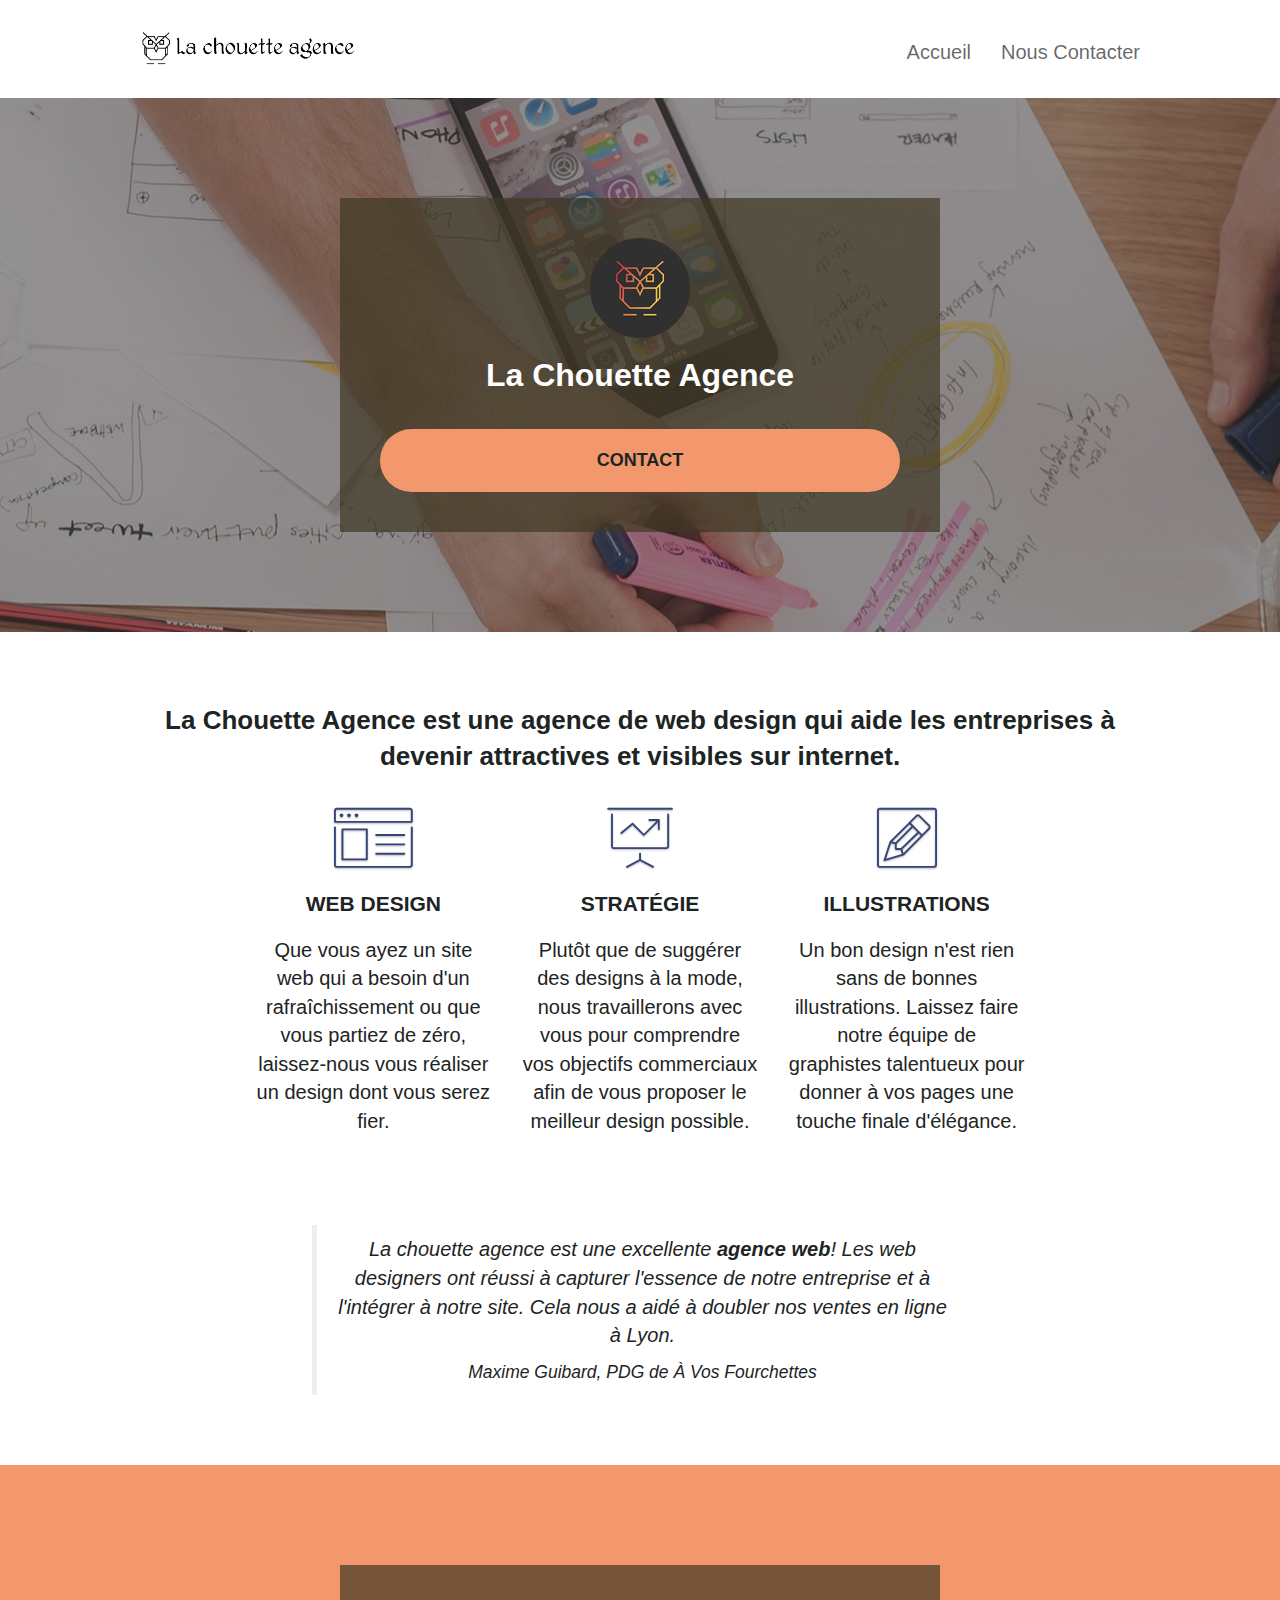
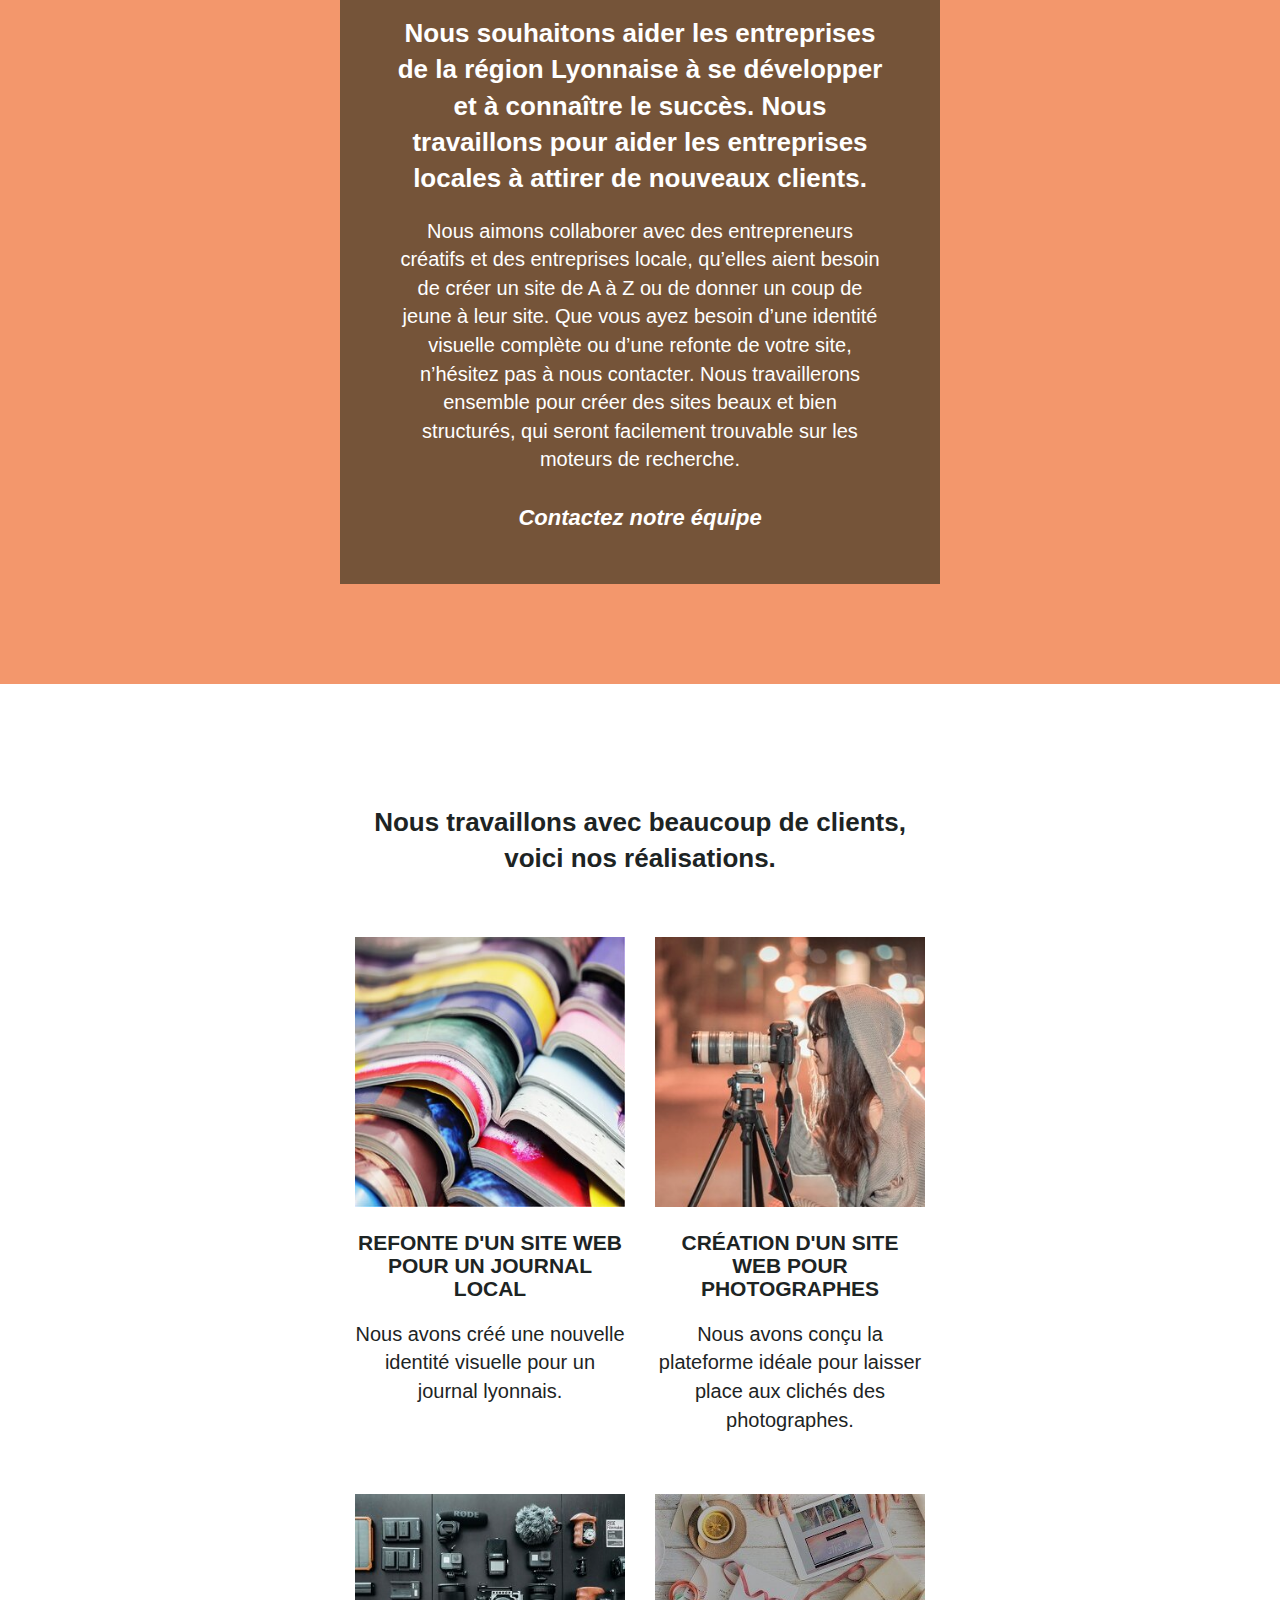
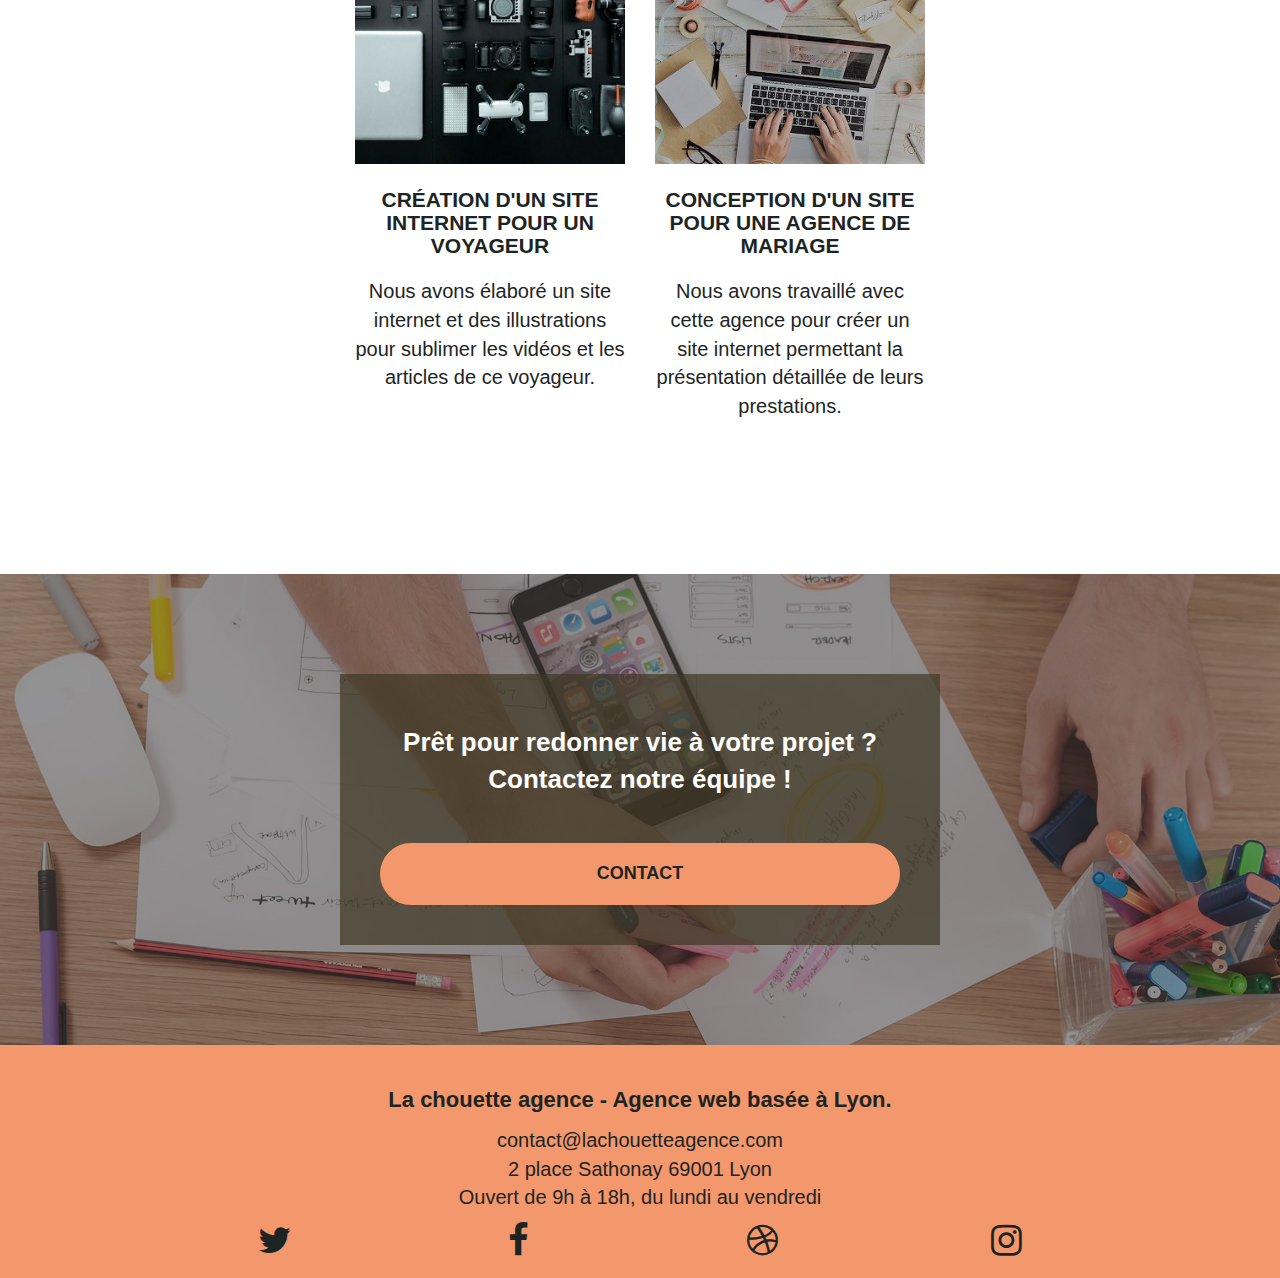
<file: index.html>
<!doctype html>

<html lang="fr">
	
<head>
    <meta charset="utf-8">
    <meta name="description" content="La Chouette Agence - Une entreprise de web design basée à Lyon spécialisée dans la création d'identité visuelle complète, refonte de site web.">
    <meta name="viewport" content="width=device-width, initial-scale=1.0, viewport-fit=cover">
    <link rel="shortcut icon" type="image/png" href="./img/favicon.jpg">
	
	<link rel="stylesheet" href="./css/bootstrap.min.css">
	<link rel="stylesheet" type="text/css" href="./css/et-line.min.css">
	<link rel="stylesheet" href="./css/style.min.css">
	
    <link rel="stylesheet" href="./css/font-awesome.min.css">

    <title>La Chouette Agence - Entreprise Web Design basée à Lyon</title>

    
<!-- Analytics -->
 
<!-- Analytics END -->
    
</head>
<body>
<!-- Principal conteneur -->
<main class="page-container">
    
<!-- bloc-0 - Header -->
<header class="bloc bgc-white l-bloc " id="bloc-0">
	<div class="container bloc-sm">

		<nav class="navbar row">

			<div class="navbar-header">
				
				<a class="navbar-brand logo-header" href="index.html" aria-label="retour à l'accueil">
					<img src="img/la-chouette-agence-logo-fond-transparent.png" alt="Logo de La Chouette Agence, entreprise de Web Design basée à Lyon" height="40" />
				</a>
			
				<button id="nav-toggle" type="button" class="ui-navbar-toggle navbar-toggle" data-toggle="collapse" data-target=".navbar-1">
					<span class="sr-only">Toggle navigation</span>
					<span class="icon-bar"></span>
					<span class="icon-bar"></span>
					<span class="icon-bar"></span>
				</button>
			
			</div>

			<div class="collapse navbar-collapse navbar-1 special-dropdown-nav">
					
				<ul class="site-navigation nav navbar-nav">
					<li>
						<a href="index.html">Accueil</a>
					</li>
					<li>
						<a href="contact.html">Nous Contacter</a>
					</li>
				</ul>
			
			</div>

		</nav>

	</div>
	
</header>
<!-- bloc-0 - Header END -->

<!-- bloc-1-presentation -->
<section class="bloc bg-banniere d-bloc bg-t-edge b-parallax" id="bloc-1-hero">
	
	<div class="container bloc-lg">
		
		<div class="row tight-width-whitespace">
			
			<div class="col-sm-12 black-background">
				
				<img src="img/la-chouette-agence-logo-fond-gris.png" class="center-block image-resize-mode" width="100" alt="Logo de La chouette agence, une chouette représentée en dessin origami avec un dégradé de couleur allant du rouge vers le orange sur fond gris anthracite" />
				
				<h1 class="text-center hero-bloc-text tc-white">La Chouette Agence</h1>
				
				<a href="contact.html" class="text-center bouton" aria-label="Bouton qui dirige vers la page contact de notre agence">Contact</a>
				
			</div>

		</div>

	</div>

</section>
<!-- bloc-1-presentation END -->

<!-- bloc-2-services -->
<section class="bloc bgc-white l-bloc" id="bloc-2-services">

	<div class="container bloc-md">

		<div class="row">

			<div class="col-sm-12 text-center">

				<h2>La Chouette Agence est une <strong>agence de web design</strong> qui aide les entreprises à devenir attractives et visibles sur internet.</h2>

			</div>

		</div>

		<div class="row voffset-lg med-width-whitespace">

			<article class="col-sm-4">

				<div class="text-center">
					<span class="et-icon-browser sm-shadow icon-dark-slate-blue icons icon-lg"></span>
				</div>

				<h3 class="mg-md text-center">
					<strong>Web design</strong>
				</h3>

				<p class="text-center">
					Que vous ayez un site web qui a besoin d'un rafraîchissement ou que vous partiez de zéro, laissez-nous vous réaliser un design dont vous serez fier.
				</p>

			</article>

			<article class="col-sm-4">

				<div class="text-center">
					<span class="et-icon-presentation sm-shadow icon-dark-slate-blue icons icon-lg"></span>
				</div>

				<h3 class="mg-md text-center">
					<strong>Stratégie</strong>
				</h3>

				<p class="text-center ">
					Plutôt que de suggérer des designs à la mode, nous travaillerons avec vous pour comprendre vos objectifs commerciaux afin de vous proposer le meilleur design possible.<br>
				</p>

			</article>

			<article class="col-sm-4">

				<div class="text-center">
					<span class="et-icon-edit sm-shadow icon-dark-slate-blue icons icon-lg"></span>
				</div>

				<h3 class="mg-md text-center">
					<strong>Illustrations</strong>
				</h3>

				<p class="text-center ">
					Un bon design n'est rien sans de bonnes illustrations. Laissez faire notre équipe de graphistes talentueux pour donner à vos pages une touche finale d'élégance.
				</p>

			</article>

		</div>

		<div class="row voffset-lg voffset">

			<div class="col-xs-12 col-md-8 col-md-offset-2 text-center">

				<blockquote>

					<p class="text-center">La chouette agence est une excellente <strong>agence web</strong>! 
						Les web designers ont réussi à capturer l'essence de notre entreprise et à l'intégrer à notre site.
						Cela nous a aidé à doubler nos ventes en ligne à Lyon.
					</p>

					<cite>Maxime Guibard, PDG de À Vos Fourchettes</cite>

				</blockquote>

			</div>

		</div>

	</div>

</section>
<!-- bloc-2-services END -->

<!-- bloc-3-what-i-do -->
<section class="bloc tc-white bgc-atomic-tangerine bg-presentation d-bloc b-parallax" id="bloc-3-what-i-do">

	<div class="container bloc-lg">

		<div class="row tight-width-whitespace black-background">

			<div class="col-sm-12">

				<h2 class="mg-md text-center tc-white">
					Nous souhaitons aider les entreprises de la région Lyonnaise à se développer et à connaître le succès. Nous travaillons pour aider les entreprises locales à attirer de nouveaux clients.
				</h2>

				<p class="text-center white">
					Nous aimons collaborer avec des entrepreneurs créatifs et des entreprises locale, qu’elles aient besoin de créer un site de A à Z ou de donner un coup de jeune à leur site. Que vous ayez besoin d’une identité visuelle complète ou d’une refonte de votre site, n’hésitez pas à nous contacter. Nous travaillerons ensemble pour créer des sites beaux et bien structurés, qui seront facilement trouvable sur les moteurs de recherche. <br><br>
					<a class="ltc-white bold-link" aria-label="Page de Contact" href="contact.html">Contactez notre équipe</a><br>
				</p>

			</div>

		</div>

	</div>

</section>
<!-- bloc-3-what-i-do END -->

<!-- bloc-4-portfolio -->
<section class="bloc bgc-white l-bloc" id="bloc-4-portfolio" aria-label ="Portfolio de l'agence">
	
	<div class="container bloc-lg">

		<div class="row">

			<div class="col-sm-12 text-center">

				<h2>Nous travaillons avec beaucoup de clients,<br> voici nos réalisations.</h2>
				
			</div>

		</div>

		<div class="row tight-width-whitespace portfolio-row">

			<div class="col-sm-6">

				<a href="#" data-lightbox="img/la-chouette-agence-refonte-site-web-journal-local.jpg" data-gallery-id="gallery-1" data-caption="Refonte d'un site web pour un journal local" data-frame="snapshot-lb">
					<img src="img/la-chouette-agence-refonte-site-web-journal-local.jpg" alt="La chouette agence, entreprise qui vous aide à la refonte d'un site web pour un journal local" class="img-responsive portfolio-thumb" />
				</a>

				<h3 class="mg-md text-center">
					Refonte d'un site web pour un journal local
				</h3>

				<p class="text-center">
					Nous avons créé une nouvelle identité visuelle pour un journal lyonnais.
				</p>

			</div>

			<div class="col-sm-6">

				<a href="#" data-lightbox="img/la-chouette-agence-creation-site-web-pour-photographes.jpg" data-gallery-id="gallery-1" data-caption="Création d'un site web pour photographes" data-frame="snapshot-lb">
					<img src="img/la-chouette-agence-creation-site-web-pour-photographes.jpg" class="img-responsive portfolio-thumb" alt="La chouette agence, entreprise qui vous aide à la création d'un site web pour photographes" />
				</a>

				<h3 class="mg-md text-center">
					Création d'un site web pour photographes
				</h3>

				<p class="text-center">
					Nous avons conçu la plateforme idéale pour laisser place aux clichés des photographes.
				</p>

			</div>

		</div>

		<div class="row tight-width-whitespace portfolio-row">

			<div class="col-sm-6">

				<a href="#" data-lightbox="img/la-chouette-agence-creation-site-internet-pour-voyageur.jpg" data-gallery-id="gallery-1" data-caption="Création d'un site internet pour un voyageur" data-frame="snapshot-lb">
					<img src="img/la-chouette-agence-creation-site-internet-pour-voyageur.jpg" class="img-responsive portfolio-thumb" alt="La chouette agence, entreprise qui vous aide à la création d'un site internet pour un voyageur"/>
				</a>
				
				<h3 class="mg-md text-center">
					Création d'un site internet pour un voyageur
				</h3>

				<p class="text-center">
					Nous avons élaboré un site internet et des illustrations pour sublimer les vidéos et les articles de ce voyageur.
				</p>

			</div>

			<div class="col-sm-6">

				<a href="#" data-lightbox="img/la-chouette-agence-conception-site-agence-mariage.jpg" data-gallery-id="gallery-1" data-caption="Conception d'un site pour une agence de mariage" data-frame="snapshot-lb">
					<img src="img/la-chouette-agence-conception-site-agence-mariage.jpg" class="img-responsive portfolio-thumb" alt="La chouette agence, entreprise qui vous aide à la conception d'un site pour une agence de mariage" />
				</a>

				<h3 class="mg-md text-center">
					Conception d'un site pour une agence de mariage
				</h3>

				<p class="text-center">
					Nous avons travaillé avec cette agence pour créer un site internet permettant la présentation détaillée de leurs prestations.
				</p>

			</div>

		</div>

	</div>

</section>

<!-- bloc-4-portfolio END -->

<!-- bloc-5-cta -->
<section class="bloc bgc-dark-slate-blue bg-banniere d-bloc" id="bloc-5-cta">
	
	<div class="container bloc-lg">

		<div class="row tight-width-whitespace">
			<div class="col-sm-12 black-background">
				<h2 class="mg-md text-center tc-white">
					Prêt pour redonner vie à votre projet ?<br>Contactez notre équipe !
				</h2>
				<a href="contact.html" class="text-center bouton" aria-label="Bouton qui dirige vers la page contact de notre agence">Contact</a>
			</div>
		</div>

	</div>

</section>
<!-- bloc-5-cta END -->

<!-- Footer - bloc-8 -->
<footer class="bloc bgc-atomic-tangerine d-bloc" id="bloc-8">

	<div class="container bloc-sm">

		<div class="row">

			<section class="col-sm-12">

				<h2 class="text-center tc-dark text-footer">
					La chouette agence - Agence web basée à Lyon.
				</h2>

				<div class="text-center">

					<p class="address-footer">
						<a href="mailto:contact@lachouetteagence.com" aria-label="Lien direct pour nous envoyer un e-mail" class="text-center tc-dark">contact@lachouetteagence.com</a><br>
						2 place Sathonay 69001 Lyon<br>Ouvert de 9h à 18h, du lundi au vendredi<br>
					</p>
				</div>

				<div class="row row-no-gutters social">

					<div class="col-sm-3">

						<div class="text-center social">
							<a href="https://twitter.com/" aria-label="Lien qui dirige vers le compte twitter de la chouette agence">
								<i class="fa fa-twitter icon-md"></i>
							</a>
						</div>

					</div>

					<div class="col-sm-3">

						<div class="text-center social">
							<a href="https://www.facebook.com/" aria-label="Lien qui dirige vers le compte facebook de la chouette agence">
								<i class="fa fa-facebook icon-md"></i>
							</a>
						</div>

					</div>

					<div class="col-sm-3">

						<div class="text-center social">
							<a href="https://dribble.com/" aria-label="Lien qui dirige vers le compte dribble de la chouette agence">
								<i class="fa fa-dribbble icon-md"></i>
							</a>
						</div>

					</div>

					<div class="col-sm-3">

						<div class="text-center social">
							<a href="https://www.instagram.com/" aria-label="Lien qui dirige vers le compte instagram de la chouette agence">
								<i class="fa fa-instagram icon-md"></i>
							</a>
						</div>

					</div>

				</div>
				
			</section>

		</div>

	</div>

</footer>
<!-- Footer - bloc-8 END -->

</main>
<!-- Principal conteneur END -->


<script src="./js/jquery-2.1.0.min.js" defer></script>
<script src="./js/bootstrap.min.js" defer></script>
<script src="./js/jqBootstrapValidation.min.js" defer></script>
<script src="./js/formHandler.min.js" defer></script>
<script src="./js/blocs.min.js" defer></script>

</body>
</html>
</file>
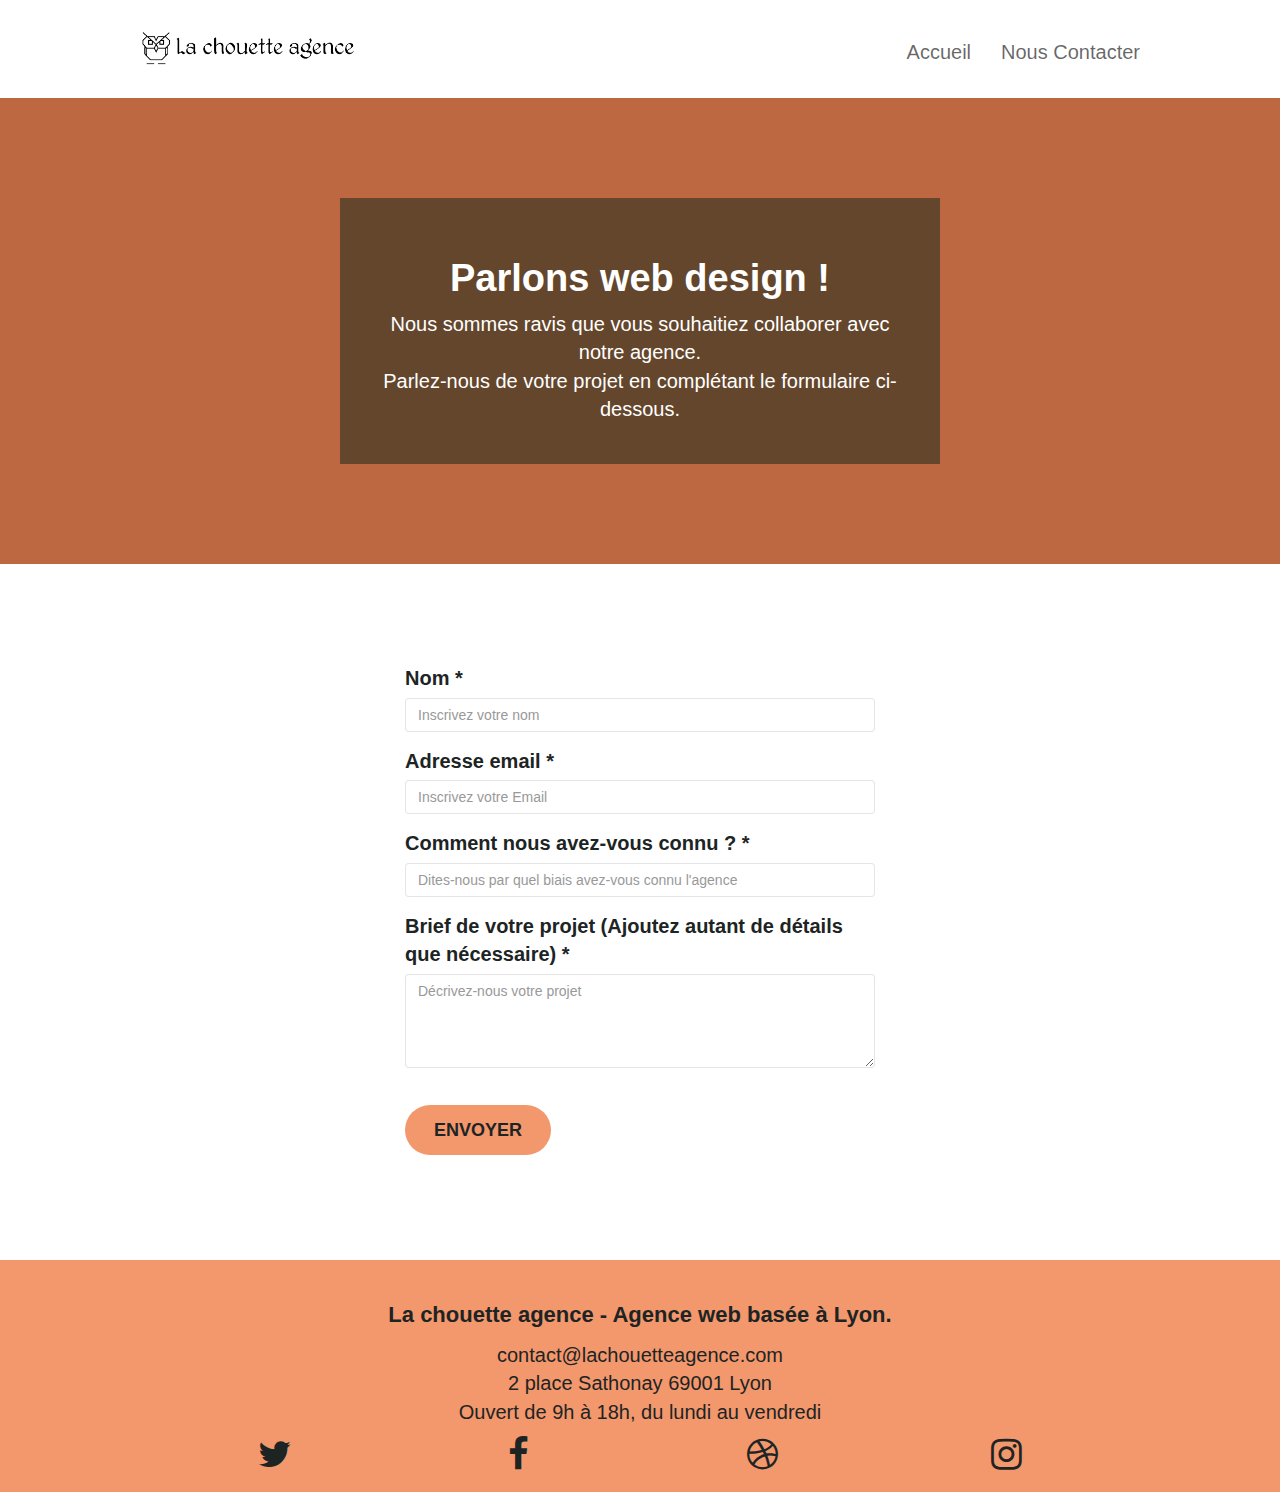
<file: contact.html>
<!doctype html>
<html lang="fr">
<head>
    <meta charset="utf-8">
    <meta name="description" content="Page de Contact de La Chouette Agence - Une entreprise de web design basée à Lyon spécialisée dans la création d'identité visuelle complète, refonte de site web.">
    <meta name="viewport" content="width=device-width, initial-scale=1.0, viewport-fit=cover">
    <link rel="shortcut icon" type="image/png" href="./img/favicon.jpg">
    
	<link rel="stylesheet" href="./css/bootstrap.min.css">
	<link rel="stylesheet" type="text/css" href="./css/et-line.min.css">
	<link rel="stylesheet" href="./css/style.min.css">
	
    <link rel="stylesheet" href="./css/font-awesome.min.css">

    <title>Page de Contact - La Chouette Agence</title>

    
<!-- Analytics -->
 
<!-- Analytics END -->
    
</head>


<body>
<!-- Principal conteneur -->
<main class="page-container">
    
<!-- bloc-0 - Header -->
<header class="bloc bgc-white l-bloc " id="bloc-0">
	<div class="container bloc-sm">

		<nav class="navbar row">

			<div class="navbar-header">
				
				<a class="navbar-brand logo-header" href="index.html" aria-label="retour à l'accueil">
					<img src="img/la-chouette-agence-logo-fond-transparent.png" alt="Logo de La Chouette Agence, entreprise de Web Design basée à Lyon" height="40" />
				</a>
			
				<button id="nav-toggle" type="button" class="ui-navbar-toggle navbar-toggle" data-toggle="collapse" data-target=".navbar-1">
					<span class="sr-only">Toggle navigation</span>
					<span class="icon-bar"></span>
					<span class="icon-bar"></span>
					<span class="icon-bar"></span>
				</button>
			
			</div>

			<div class="collapse navbar-collapse navbar-1 special-dropdown-nav">
					
				<ul class="site-navigation nav navbar-nav">
					<li>
						<a href="index.html">Accueil</a>
					</li>
					<li>
						<a href="contact.html">Nous Contacter</a>
					</li>
				</ul>
			
			</div>

		</nav>

	</div>
	
</header>
<!-- bloc-0 - Header END -->

<!-- bloc-6 -->
<section class="bloc bg-repeat bgc-atomic-tangerine-dark d-bloc bg-darken" id="bloc-6">
	
	<div class="container bloc-lg">
		
		<div class="row tight-width-whitespace">
			
			<div class="col-sm-12 black-background">
				
				<h1 class="text-center hero-bloc-text tc-white">
					Parlons web design !
				</h1>
				
				<p class="text-center mg-lg tc-white tight-width-whitespace">
					Nous sommes ravis que vous souhaitiez collaborer avec notre agence.<br>
					Parlez-nous de votre projet en complétant le formulaire ci-dessous.
				</p>
			</div>
		</div>
	</div>
</section>
<!-- bloc-6 END -->

<!-- bloc-7 -->
<div class="bloc bgc-white l-bloc" id="bloc-7">
	<div class="container bloc-lg">
		<div class="formulaire-position">
			<div class="col-sm-6">
				<form id="form_1" novalidate>
					<div class="form-group">
						<label for="name">
							Nom *
						</label>
						<input id="name" class="form-control" type="text" name="user_name" placeholder="Inscrivez votre nom" required />
					</div>
					<div class="form-group">
						<label>
							Adresse email *
						</label>
						<input id="email" class="form-control" type="email" name="user_mail" placeholder="Inscrivez votre Email" required />
					</div>
					<div class="form-group">
						<label>
							Comment nous avez-vous connu ? *
						</label>
						<input class="form-control" type="text" name="user_msg" placeholder="Dites-nous par quel biais avez-vous connu l'agence" required id="input_504" />
					</div>
					<div class="form-group">
						<label for="message">
							Brief de votre projet (Ajoutez autant de détails que nécessaire) *<br>
						</label>
						<textarea id="message" name="user_message" class="form-control" rows="4" cols="50" placeholder="Décrivez-nous votre projet" required></textarea>
					</div> 
					<button class="btn btn-atomic-tangerine btn-rd btn-lg cta-hero" type="submit" aria-label="Envoyer votre formulaire de contact">
						Envoyer
					</button>
				</form>
			</div>
			
		</div>
	</div>
</div>
<!-- bloc-7 END -->

<!-- ScrollToTop Button -->
<a class="bloc-button btn btn-d scrollToTop" onclick="scrollToTarget('1')"><span class="fa fa-chevron-up"></span></a>
<!-- ScrollToTop Button END-->


<!-- Footer - bloc-8 -->
<footer class="bloc bgc-atomic-tangerine d-bloc" id="bloc-8">

	<div class="container bloc-sm">

		<div class="row">

			<section class="col-sm-12">

				<h2 class="text-center tc-dark text-footer">
					La chouette agence - Agence web basée à Lyon.
				</h2>

				<div class="text-center">

					<p class="address-footer">
						<a href="mailto:contact@lachouetteagence.com" aria-label="Lien direct pour nous envoyer un e-mail" class="text-center tc-dark">contact@lachouetteagence.com</a><br>
						2 place Sathonay 69001 Lyon<br>Ouvert de 9h à 18h, du lundi au vendredi<br>
					</p>

				</div>

				<div class="row social">

					<div class="col-sm-3">
						
						<div class="text-center">
							<a href="https://twitter.com/" aria-label="Lien qui dirige vers le compte twitter de la chouette agence">
								<i class="fa fa-twitter icon-md"></i>
							</a>
						</div>

					</div>

					<div class="col-sm-3">

						<div class="text-center">
							<a href="https://www.facebook.com/" aria-label="Lien qui dirige vers le compte facebook de la chouette agence">
								<i class="fa fa-facebook icon-md"></i>
							</a>
						</div>

					</div>	

					<div class="col-sm-3">

						<div class="text-center ">
							<a href="https://dribble.com/" aria-label="Lien qui dirige vers le compte dribble de la chouette agence">
								<i class="fa fa-dribbble icon-md"></i>
							</a>
						</div>

					</div>

					<div class="col-sm-3">

						<div class="text-center ">
							<a href="https://www.instagram.com/" aria-label="Lien qui dirige vers le compte instagram de la chouette agence">
								<i class="fa fa-instagram icon-md"></i>
							</a>
						</div>

					</div>

				</div>
				
			</section>

		</div>

	</div>

</footer>
<!-- Footer - bloc-8 END -->

</main>
<!-- Principal conteneur END -->
    
<script src="./js/jquery-2.1.0.min.js" defer></script>
<script src="./js/bootstrap.min.js" defer></script>
<script src="./js/jqBootstrapValidation.min.js" defer></script>
<script src="./js/formHandler.min.js" defer></script>
<script src="./js/blocs.min.js" defer></script>

</body>
</html>
</file>
<file: css/style.min.css>
body{margin:0;padding:0;background:#fff;overflow-x:hidden;-webkit-font-smoothing:antialiased;-moz-osx-font-smoothing:grayscale}a,button{transition:all .3s ease-in-out;outline:0!important}button{border:none;align-self:center}a:focus,a:hover{text-decoration:none;cursor:pointer}#page-loading-blocs-notifaction{position:fixed;top:0;bottom:0;width:100%;z-index:100000;background:#fff url(img/pageload-spinner.gif) no-repeat center center}.bloc{width:100%;clear:both;background:50% 50% no-repeat;padding:0 50px;-webkit-background-size:cover;-moz-background-size:cover;-o-background-size:cover;background-size:cover;position:relative}.bloc .container{padding-left:0;padding-right:0}.bloc-lg{padding:100px 50px}.bloc-md{padding:50px}.bloc-sm{padding:20px 50px}.bg-b-edge,.bg-bl-edge,.bg-br-edge,.bg-center,.bg-l-edge,.bg-r-edge,.bg-repeat,.bg-t-edge,.bg-tl-edge,.bg-tr-edge{-webkit-background-size:auto!important;-moz-background-size:auto!important;-o-background-size:auto!important;background-size:auto!important}.bg-repeat{background:repeat}.bg-t-edge{background:top no-repeat}.bloc-bg-texture::before{content:"";background-size:2px 2px;position:absolute;top:0;bottom:0;left:0;right:0}.texture-paper::before{background:url(img/texture-paper.png);background-size:280px 280px}.b-parallax{background-attachment:fixed}.d-bloc{color:rgba(255,255,255,.7)}.d-bloc button:hover{color:rgba(255,255,255,.9)}.d-bloc .icon-round,.d-bloc .icon-rounded,.d-bloc .icon-semi-rounded-a,.d-bloc .icon-semi-rounded-b,.d-bloc .icon-square{border-color:rgba(255,255,255,.9)}.d-bloc .divider-h span{border-color:rgba(255,255,255,.2)}.d-bloc .a-btn,.d-bloc .navbar a,.d-bloc .navbar-brand,.d-bloc a .icon-lg,.d-bloc a .icon-md,.d-bloc a .icon-sm,.d-bloc a .icon-xl,.d-bloc h1 a,.d-bloc h2 a,.d-bloc h3 a,.d-bloc h4 a,.d-bloc h5 a,.d-bloc h6 a,.d-bloc p a{color:rgba(29,36,36,1)}.d-bloc .a-btn:hover,.d-bloc .navbar a:hover,.d-bloc .navbar-brand:hover,.d-bloc a:focus .icon-md,.d-bloc a:hover .icon-lg,.d-bloc a:hover .icon-md,.d-bloc a:hover .icon-sm,.d-bloc a:hover .icon-xl,.d-bloc h1 a:hover,.d-bloc h2 a:hover,.d-bloc h3 a:hover,.d-bloc h4 a:hover,.d-bloc h5 a:hover,.d-bloc h6 a:hover,.d-bloc p a:hover{color:rgba(255,255,255,1)}.d-bloc .navbar-toggle .icon-bar{background:rgba(255,255,255,1)}.d-bloc .btn-wire,.d-bloc .btn-wire:hover{color:rgba(255,255,255,1);border-color:rgba(255,255,255,1)}.d-bloc .panel{color:rgba(0,0,0,.5)}.d-bloc .panel button:hover{color:rgba(0,0,0,.7)}.d-bloc .panel icon{border-color:rgba(0,0,0,.7)}.d-bloc .panel .divider-h span{border-color:rgba(0,0,0,.1)}.d-bloc .panel .a-btn{color:rgba(0,0,0,.6)}.d-bloc .panel .a-btn:hover{color:rgba(0,0,0,1)}.d-bloc .panel .btn-wire,.d-bloc .panel .btn-wire:hover{color:rgba(0,0,0,.7);border-color:rgba(0,0,0,.3)}.d-bloc .panel,.l-bloc{color:rgba(0,0,0,.5)}.d-bloc .panel button:hover,.l-bloc button:hover{color:rgba(0,0,0,.7)}.l-bloc .icon-round,.l-bloc .icon-rounded,.l-bloc .icon-semi-rounded-a,.l-bloc .icon-semi-rounded-b,.l-bloc .icon-square{border-color:rgba(0,0,0,.7)}.d-bloc .panel .divider-h span,.l-bloc .divider-h span{border-color:rgba(0,0,0,.1)}.d-bloc .panel .a-btn,.l-bloc .a-btn,.l-bloc .navbar a,.l-bloc .navbar-brand,.l-bloc a .icon-lg,.l-bloc a .icon-md,.l-bloc a .icon-sm,.l-bloc a .icon-xl,.l-bloc h1 a,.l-bloc h2 a,.l-bloc h3 a,.l-bloc h4 a,.l-bloc h5 a,.l-bloc h6 a,.l-bloc p a{color:rgba(0,0,0,.6)}.d-bloc .panel .a-btn:hover,.d-bloc a:focus .icon-md,.l-bloc .a-btn:hover,.l-bloc .navbar a:hover,.l-bloc .navbar-brand:hover,.l-bloc a:hover .icon-lg,.l-bloc a:hover .icon-md,.l-bloc a:hover .icon-sm,.l-bloc a:hover .icon-xl,.l-bloc h1 a:hover,.l-bloc h2 a:hover,.l-bloc h3 a:hover,.l-bloc h4 a:hover,.l-bloc h5 a:hover,.l-bloc h6 a:hover,.l-bloc p a:hover{color:rgba(0,0,0,1)}.l-bloc .navbar-toggle .icon-bar{color:rgba(0,0,0,.6)}.d-bloc .panel .btn-wire,.d-bloc .panel .btn-wire:hover,.l-bloc .btn-wire,.l-bloc .btn-wire:hover{color:rgba(0,0,0,.7);border-color:rgba(0,0,0,.3)}.voffset{margin-top:30px}.voffset-lg{margin-top:80px}.row-no-gutters{margin-right:0;margin-left:0}.row.row-no-gutters>[class*=" col-"],.row.row-no-gutters>[class^=col-]{padding-right:0;padding-left:0}#bloc-1-hero h1{font-size:32px}.navbar{margin-bottom:0;z-index:1}.navbar-brand{height:auto;padding:3px 15px;font-size:25px;font-weight:400;font-weight:600;line-height:44px}.navbar-brand img{max-height:200px;margin:0 5px 0 0;display:inline}.navbar-brand img[src$=svg]{min-width:100px}.nav-center .navbar-brand img{margin:0}.navbar .nav{padding-top:2px;margin-right:-16px;float:right;z-index:1}.nav>li{float:left;margin-top:4px;font-size:20px}.navbar-nav .open .dropdown-menu>li>a{text-align:inherit}.nav>li a:focus,.nav>li a:hover{font-weight:700;background:0 0;color:#1d2424}.navbar-toggle{margin:10px 10px 0 0;border:0}.navbar-toggle:hover{background:0 0!important}.navbar-toggle .icon-bar{background-color:rgba(0,0,0,.5);width:26px}.nav-invert .navbar .nav{float:left}.nav-invert .navbar-brand,.nav-invert .navbar-header{float:right;position:relative;z-index:2}.nav>li>.dropdown a{background:0 0!important;display:block;padding:14px 15px}nav .caret{margin:0 5px}.dropdown-menu .dropdown-menu{top:-8px;left:100%}.dropdown-menu .dropmenu-flow-right{top:100%;left:0;margin-left:-1px;border-top-left-radius:0;border-top-right-radius:0}.dropdown-menu .dropdown span{border:4px solid #000;border-top-color:transparent;border-right-color:transparent;border-bottom-color:transparent;margin:6px -5px 0 0!important;float:right}.mg-md{margin-top:10px;margin-bottom:20px}.mg-lg{margin-top:10px;margin-bottom:40px}.btn{margin:0 5px 5px 0}.btn.pull-right{margin:0 0 5px 5px}.btn-d,.btn-d:focus,.btn-d:hover{color:#fff;background:rgba(0,0,0,.3)}button{outline:0!important}.btn-rd{border-radius:40px}.btn-clean{border:1px solid rgba(0,0,0,.08);border-bottom-color:rgba(0,0,0,.1);text-shadow:0 1px 0 rgba(0,0,1,.1);box-shadow:0 1px 3px rgba(0,0,1,.25),inset 0 1px 0 0 rgba(255,255,255,.15)}.icon-md{font-size:36px!important}.icon-md:focus{color:#fff}.icon-lg{font-size:60px!important}.sm-shadow{text-shadow:0 1px 2px rgba(0,0,0,.3)}.panel-sq,.panel-sq .panel-footer,.panel-sq .panel-heading{border-radius:0}.panel-rd{border-radius:30px}.panel-rd .panel-heading{border-radius:29px 29px 0 0}.panel-rd .panel-footer{border-radius:0 0 29px 29px}.form-control{border-color:rgba(0,0,0,.1);box-shadow:none}.scrollToTop{width:40px;height:40px;position:fixed;bottom:20px;right:20px;opacity:0;z-index:500;transition:all .3s ease-in-out}.scrollToTop span{margin-top:6px}.showScrollTop{font-size:14px;opacity:1}a[data-lightbox]{position:relative;display:block;text-align:center}a[data-lightbox]:hover::before{content:"+";font-family:HelveticaNeue-Light,"Helvetica Neue Light","Helvetica Neue",Helvetica,Arial;font-size:32px;width:50px;height:50px;margin-left:-25px;border-radius:50%;background:rgba(0,0,0,.6);color:#fff;font-weight:100;z-index:1;position:absolute;top:50%;transform:translateY(-50%);-webkit-transform:translateY(-50%)}a[data-lightbox]:hover img{opacity:.6;-webkit-animation-fill-mode:none;animation-fill-mode:none}#lightbox-modal{display:flex;align-items:center}#lightbox-modal .modal-dialog{width:90%;max-width:900px;margin:0 auto 0}#lightbox-modal .modal-dialog img{max-height:90vh;margin:0 auto}.lightbox-caption{padding:20px;color:#fff;background:rgba(0,0,0,.5);position:absolute;left:15px;right:15px;bottom:5px}.close-lightbox{color:#fff;font-size:30px;position:absolute;top:20px;right:20px;z-index:20;background:rgba(0,0,0,.5);border:none;line-height:30px;padding:0 9px 5px;opacity:.3}.close-lightbox:hover,.next-lightbox:hover,.prev-lightbox:hover{opacity:1;color:#fff}.next-lightbox,.prev-lightbox{font-size:20px;color:rgba(255,255,255,.9);background:rgba(0,0,0,.5);transition:all .2s ease-in-out;position:absolute;top:45%;z-index:1;opacity:.4}.next-lightbox{padding:6px 8px 1px 13px;right:25px}.prev-lightbox{padding:6px 13px 1px 10px;left:25px}.snapshot-lb .modal-body{padding-bottom:45px}.snapshot-lb .lightbox-caption{padding:0;color:rgba(0,0,0,.5);background:0 0}.btn,a,h1,h2,h3,h4,h5,h6,label,p{font-family:helvetica;font-weight:400;color:#1d2424}blockquote{font-style:italic}cite{color:#1d2424}.container{max-width:1000px}.hero-bloc-text{font-size:38px;font-weight:700}.hero-bloc-text-sub{font-size:36px}.statement-bloc-text{line-height:26px;font-style:italic;font-size:20px;text-align:center;font-weight:lighter;max-width:520px;margin:auto auto auto auto}p{font-size:20px}.tight-width-whitespace{align-self:center;max-width:600px;margin:auto auto auto auto}.h1{font-size:20px;font-family:"Open Sans"}.cta-hero{margin-top:22px;color:#fff;text-transform:uppercase;padding:12px 28px 12px 28px;font-size:18px;font-weight:700}.cta-hero:hover{color:#fff}.bouton{border-radius:40px;padding:1.02em 1.5em;font-weight:700;color:#1d2424;font-size:18px;background-color:#f3976c;text-transform:uppercase;margin-top:26px}.bouton:focus,.bouton:hover{color:#fff;background-color:#bd6840}.social{margin-left:12px;margin-right:12px;display:flex;justify-content:center;align-content:space-between}.social a{color:#1d2424}h2{font-size:26px;line-height:1.4em;font-weight:700}footer h2{font-size:22px}h3{font-size:1.5em;text-transform:uppercase;font-weight:700;color:#1d2424}.med-width-whitespace{max-width:800px;margin:auto auto auto auto;box-shadow:0 0 0 #000}h1{color:#333!important}h4{color:#333!important}.icons{margin-bottom:14px;margin-top:24px}.white{color:#fff}.portfolio-thumb{margin-bottom:24px}.portfolio-row{margin-bottom:44px;margin-top:50px}.avatar{box-shadow:0 4px 9px rgba(0,0,0,.3)}.black-background{background-color:rgba(62,55,35,.7);padding:40px}.bold-link{font-size:22px;font-style:italic;font-weight:700}.bold-link a,.bold-link:focus,.bold-link:hover{color:#fff;text-decoration:underline!important}.bgc-white{background-color:#fff}.bgc-dark-slate-blue{background-color:#364577}.bgc-atomic-tangerine{background-color:#f3976c}.tc-white{color:#fff!important}.tc-dark{color:#1d2424}.btn-atomic-tangerine{background:#f3976c;color:#1d2424!important}.btn-atomic-tangerine:focus,.btn-atomic-tangerine:hover{background:#bd6840!important;color:#fff!important}.bgc-atomic-tangerine-dark{background-color:#bd6840}.ltc-white{color:#fff!important}.ltc-white:hover{color:#ccc!important}.ltc-atomic-tangerine{color:#f3976c!important}.ltc-atomic-tangerine:hover{color:#c27956!important}.icon-dark-slate-blue{color:#364577!important;border-color:#364577!important}.bg-dots-bg{background-image:url(img/dots-bg.png)}.bg-banniere{background-image:url(../img/la-chouette-agence-banniere.jpg)}.bg-presentation{background-image:url(../img/image-de-presentation.jpg)}.text-center{text-align:center}.col-sm-12{display:flex;flex-direction:column;align-content:center;justify-content:center}.text-footer{font-weight:600}label{font-weight:700;font-size:20px}.col-form{align-self:center}.formulaire-position{margin:auto 25%;width:100%}.fa{font-size:50px}@media screen and (min-width:320px) and (max-width:500px){.white{font-size:22px}.partenaire p{font-size:20px}.partenaire ul li a{font-size:16px}.desc-center h2{font-size:18px}.desc-center p{font-size:14px}p{font-size:18px}h2{font-size:24px}.title h2{font-size:20px;font-weight:700}.adress p{font-size:14px;color:#fff}.contact{margin:0 5px;font-size:20px}.portfolio .img-responsive{width:200px;height:200px}#bloc-1-hero h1{font-size:2em}.hero-bloc-text{font-size:30px!important;margin-left:20px;margin-right:20px}#bloc-2-services h2{font-size:22px}article h3{font-size:20px}#bloc-4-portfolio h2{font-size:26px}.col-sm-12>p{font-size:18px}.black-background{padding-left:0;padding-right:0}blockquote{font-size:1em}.bloc{padding-left:0;padding-right:0}.formulaire-position{margin:auto auto;width:100%}.img-responsive,.portfolio-thumb>a{display:flex;align-content:center;justify-content:center;width:100%}.bouton{margin-left:20px;margin-right:20px}.navbar .nav{padding-top:0;border-top:1px solid rgba(0,0,0,.2);float:none!important}.navbar.row{margin-left:0;margin-right:0}.site-navigation{position:inherit;transform:none;-webkit-transform:none;-ms-transform:none}.nav>li{margin-top:0;border-bottom:1px solid rgba(0,0,0,.1);background:rgba(0,0,0,.05);text-align:left;padding-left:1.5em;width:100%}.nav>li:hover{background:rgba(0,0,0,.08)}.dropdown .dropdown a .caret{float:none;margin:.5em 0 0 1em!important;border:4px solid #000;border-bottom-color:transparent;border-right-color:transparent;border-left-color:transparent}#hero-bloc .navbar .nav{background:rgba(0,0,0,.8)}#hero-bloc .navbar .nav a{color:rgba(255,255,255,.6)}.hero{padding:50px 0}.hero-nav{left:-1px;right:-1px}.navbar-collapse{padding:0;overflow-y:hidden!important;-webkit-box-shadow:none;box-shadow:none}.nav-invert .navbar-header{float:none;width:100%}.nav-invert .navbar-toggle{float:left;margin-left:1em}.mg-md{margin-left:20px;margin-right:20px}}@media (min-width:501px) and (max-width:767px){.bloc-mob-center-text{text-align:center}.page-container{overflow-x:hidden;position:relative}#disqus_thread,h1,h2,h3,h4,h5,h6,p{padding-left:20px!important;padding-right:20px!important}.b-parallax{background-attachment:scroll}.navbar .nav{padding-top:0;border-top:1px solid rgba(0,0,0,.2);float:none!important}.navbar.row{margin-left:0;margin-right:0}.site-navigation{position:inherit;transform:none;-webkit-transform:none;-ms-transform:none}.nav>li{margin-top:0;border-bottom:1px solid rgba(0,0,0,.1);background:rgba(0,0,0,.05);text-align:left;padding-left:1.5em;width:100%}.nav>li:hover{background:rgba(0,0,0,.08)}.dropdown .dropdown a .caret{float:none;margin:.5em 0 0 1em!important;border:4px solid #000;border-bottom-color:transparent;border-right-color:transparent;border-left-color:transparent}#hero-bloc .navbar .nav{background:rgba(0,0,0,.8)}#hero-bloc .navbar .nav a{color:rgba(255,255,255,.6)}.hero{padding:50px 0}.hero-nav{left:-1px;right:-1px}.navbar-collapse{padding:0;overflow-y:hidden!important;-webkit-box-shadow:none;box-shadow:none}.nav-invert .navbar-header{float:none;width:100%}.nav-invert .navbar-toggle{float:left;margin-left:1em}.bloc{padding-left:0;padding-right:0}.bloc-lg,.bloc-xl,.bloc-xxl{padding:4em 0}.bloc-md,.bloc-sm{padding-left:0;padding-right:0}.bloc-fill-screen .fill-bloc-bottom-edge,.bloc-fill-screen .fill-bloc-top-edge,.bloc-tile-2 .container,.bloc-tile-3 .container,.bloc-tile-4 .container{padding-left:0;padding-right:0}.a-block{padding:0 1em}.col-sm-6{display:flex;flex-direction:column;justify-content:center;align-content:center;align-items:center}.col-sm-6>a{font-size:20px}.address-footer{margin-left:auto;margin-right:auto}.img-responsive,.portfolio-thumb>a{display:flex;align-content:center;justify-content:center;width:100%}.btn-dwn{display:none}.voffset{margin-top:.5em}.voffset-md{margin-top:2em}.voffset-lg{margin-top:3em}form{padding:.5em}.formulaire-position{margin:auto 5%;width:90%}.close-lightbox{display:inline-block}.blocsapp-device-iphone5{background-size:216px 425px;padding-top:60px;width:216px;height:425px}.blocsapp-device-iphone5 img{width:180px;height:320px}}@media (min-width:768px) and (max-width:992px){.site-navigation{position:absolute;top:50%;right:20px;transform:translate(0,-50%);-webkit-transform:translateY(-50%)}.nav>li .dropdown-menu a,.nav>li .dropdown-menu a:hover a:focus{color:#484848}.nav-invert .site-navigation{left:0;right:0}.nav-center{text-align:center}.nav-center .navbar-header{width:100%}.navbar-logo{display:flex;align-content:center;justify-content:center}.nav-center .nav-center .navbar-brand,.nav-center .nav>li{float:none;display:inline-block}.nav-center .site-navigation{position:relative;width:100%;right:0;margin-right:0;margin-top:20px}.nav-center.mini-nav .navbar-toggle{float:none;margin:10px auto 0}.navbar .nav{max-width:80%}.nav-center.navbar .nav{max-width:100%}.container{width:100%}.b-parallax{background-attachment:scroll}#hero-bloc,.page-container{overflow-x:hidden;position:relative}.bloc-group,.bloc-group .bloc{display:block;width:100%}.bloc-fill-screen .fill-bloc-bottom-edge,.bloc-fill-screen .fill-bloc-top-edge{padding:0 2em}}@media only screen and (min-width:767px) and (max-width:1024px) and (orientation:landscape){.b-parallax{background-attachment:scroll}}@media (max-width:1024px){.bloc{padding-left:2em;padding-right:2em}.bloc-tile-2.full-width-bloc .container,.bloc-tile-3.full-width-bloc .container,.bloc-tile-4.full-width-bloc .container,.bloc.full-width-bloc{padding-left:0;padding-right:0}}@media only screen and (min-width:1024px) and (max-width:1366px) and (-webkit-min-device-pixel-ratio:1.5){.b-parallax{background-attachment:scroll}}
</file>
